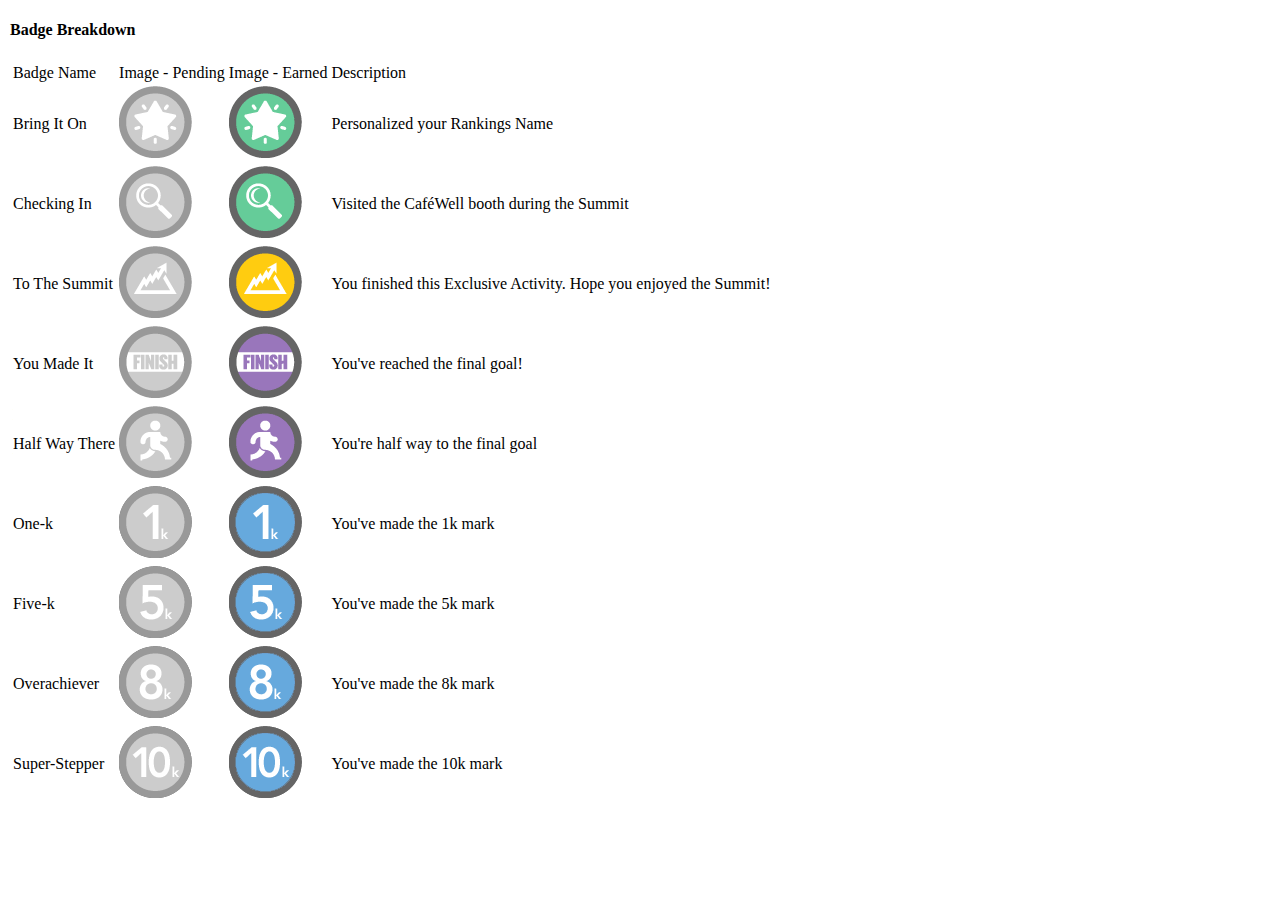
<file: !design_files/badges_breakdown.html>
<!DOCTYPE HTML>
<html>
<head>
<meta charset="UTF-8">
<title>Badge Breakdown</title>
<link href="http://www.cafewell.com/assets/mvp-7be561e0ad15dd8f0348a4fa8448f26a.css" rel="stylesheet">
<style type="text/css">
	body {
		background-color: white; margin: 10px;
	}
	img {
		height: auto;
		width: auto;	
	}
</style>
</head>

<body>

<h4>Badge Breakdown</h4>
<table class="table table-bordered table-striped">
	<thead>
		<tr>
			<td>Badge Name</td>
			<td>Image - Pending</td>
			<td>Image - Earned</td>
			<td>Description</td>
		</tr>
	</thead>
	<tbody>
		<tr>
			<td>Bring It On</td>
			<td><img src="../assets/badges/badge_bring-it-on_X.gif" /></td>
			<td><img src="../assets/badges/badge_bring-it-on.gif" /></td>
			<td>Personalized your Rankings Name</td>
		</tr>
		<tr>
			<td>Checking In</td>
			<td><img src="../assets/badges/badge_check-in_X.gif" /></td>
			<td><img src="../assets/badges/badge_check-in.gif" /></td>
			<td>Visited the Caf&eacute;Well booth during the Summit</td>
		</tr>
		<tr>
			<td>To The Summit</td>
			<td><img src="../assets/badges/badge_complete_X.gif" /></td>
			<td><img src="../assets/badges/badge_complete.gif" /></td>
			<td>You finished this Exclusive Activity. Hope you enjoyed the Summit!</td>
		</tr>
		<tr>
			<td>You Made It</td>
			<td><img src="../assets/badges/badge_goal_X.gif" /></td>
			<td><img src="../assets/badges/badge_goal.gif" /></td>
			<td>You've reached the final goal!</td>
		</tr>
		<tr>
			<td>Half Way There</td>
			<td><img src="../assets/badges/badge_half-way_X.gif" /></td>
			<td><img src="../assets/badges/badge_half-way.gif" /></td>
			<td>You're half way to the final goal</td>
		</tr>
		<tr>
			<td>One-k</td>
			<td><img src="../assets/badges/badge_1k_X.gif" /></td>
			<td><img src="../assets/badges/badge_1k.gif" /></td>
			<td>You've made the 1k mark</td>
		</tr>
		<tr>
			<td>Five-k</td>
			<td><img src="../assets/badges/badge_5k_X.gif" /></td>
			<td><img src="../assets/badges/badge_5k.gif" /></td>
			<td>You've made the 5k mark</td>
		</tr>
		<tr>
			<td>Overachiever</td>
			<td><img src="../assets/badges/badge_8k_X.gif" /></td>
			<td><img src="../assets/badges/badge_8k.gif" /></td>
			<td>You've made the 8k mark</td>
		</tr>
		<tr>
			<td>Super-Stepper</td>
			<td><img src="../assets/badges/badge_10k_X.gif" /></td>
			<td><img src="../assets/badges/badge_10k.gif" /></td>
			<td>You've made the 10k mark</td>
		</tr>
	</tbody>
</table>

</body>
</html>
</file>
